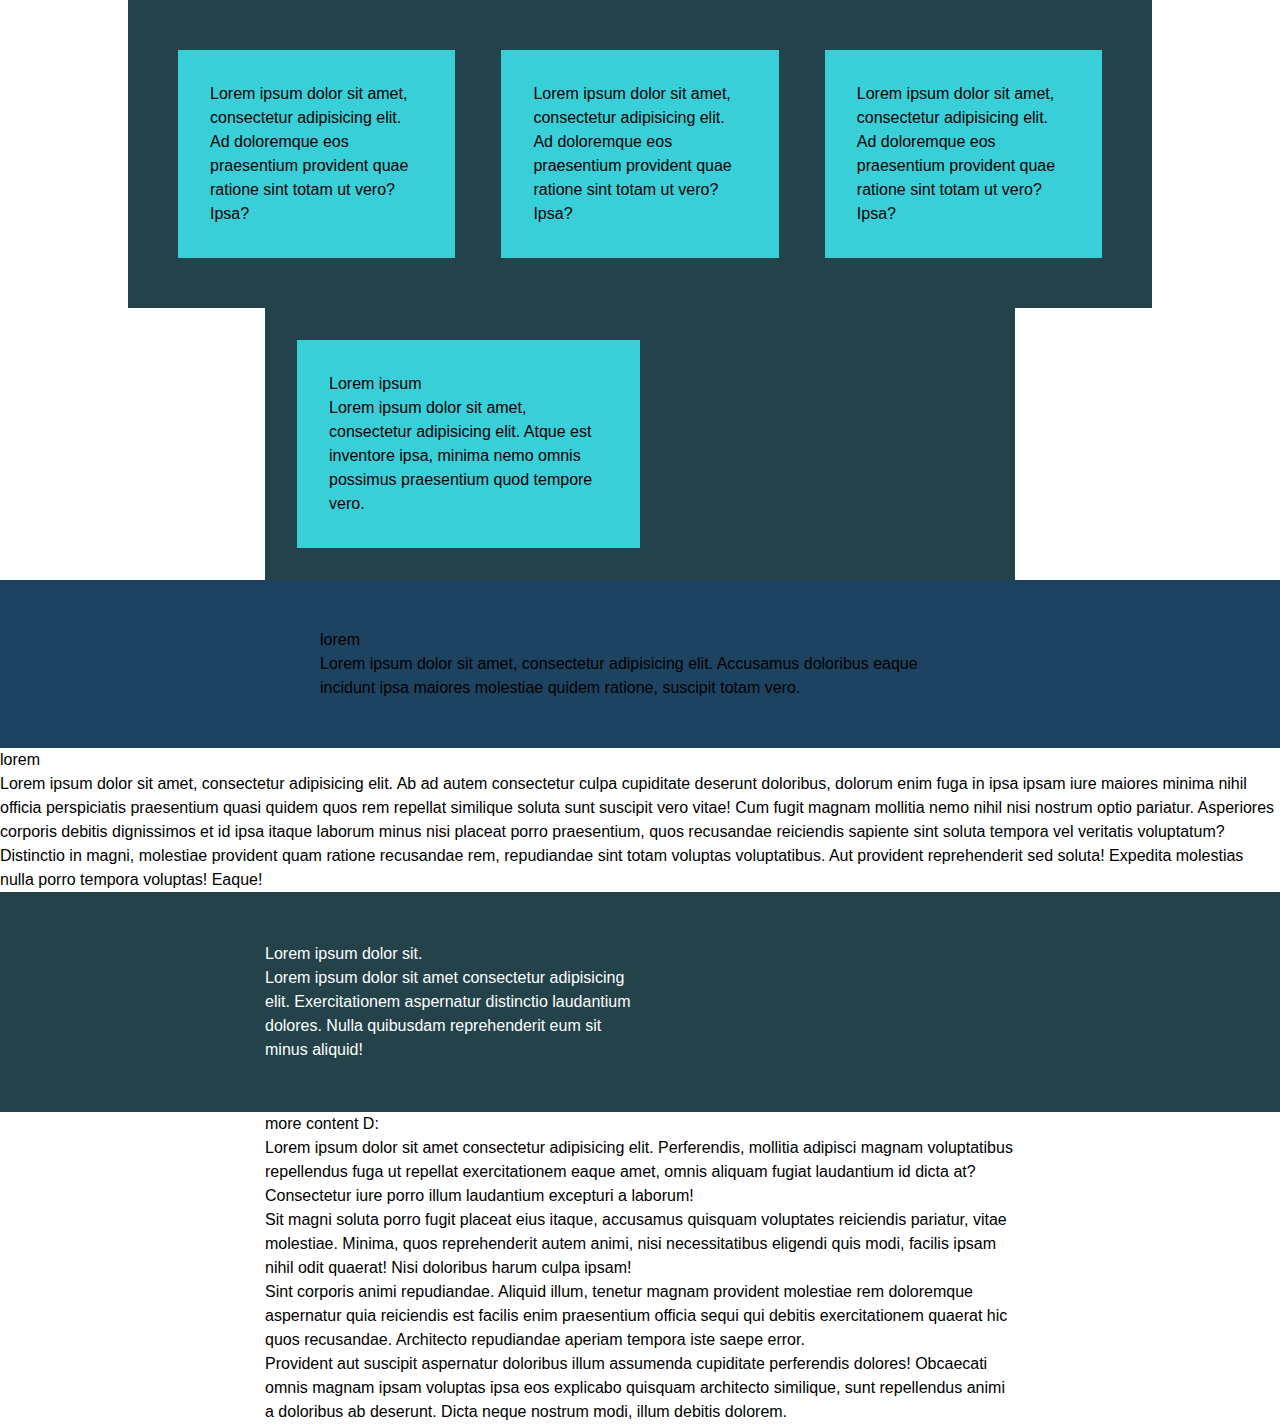
<file: index.html>
<!doctype html>
<html lang="en">
<head>
    <meta charset="UTF-8">
    <meta name="viewport"
          content="width=device-width, user-scalable=no, initial-scale=1.0, maximum-scale=1.0, minimum-scale=1.0">
    <meta http-equiv="X-UA-Compatible" content="ie=edge">
    <link rel="preconnect" href="https://fonts.googleapis.com">
    <link rel="preconnect" href="https://fonts.gstatic.com" crossorigin>
    <link href="https://fonts.googleapis.com/css2?family=Be+Vietnam+Pro:wght@400;500;700&display=swap" rel="stylesheet">
    <link rel="stylesheet" href="style.css">

    <title>Document</title>
</head>
<body>
<div class="parent">
    <div class="child">
        Lorem ipsum dolor sit amet, consectetur adipisicing elit. Ad doloremque eos praesentium provident quae ratione
        sint totam ut vero? Ipsa?
    </div>
    <div class="child">Lorem ipsum dolor sit amet, consectetur adipisicing elit. Ad doloremque eos praesentium provident
        quae ratione sint totam ut vero? Ipsa?
    </div>
    <div class="child">Lorem ipsum dolor sit amet, consectetur adipisicing elit. Ad doloremque eos praesentium provident
        quae ratione sint totam ut vero? Ipsa?
    </div>

</div>
<div class="container">
    <div class="card">
        <h1>Lorem ipsum</h1>
        <p>Lorem ipsum dolor sit amet, consectetur adipisicing elit. Atque est inventore ipsa, minima nemo omnis
            possimus praesentium quod tempore vero.</p>
    </div>
</div>

<div class="stretch">
    <div class="stretch_container">
        <h1>lorem</h1>
        <p>Lorem ipsum dolor sit amet, consectetur adipisicing elit. Accusamus doloribus eaque incidunt ipsa maiores
            molestiae quidem ratione, suscipit totam vero.</p>
    </div>
</div>
<div class="white">
    <h2>lorem</h2>
    <p>Lorem ipsum dolor sit amet, consectetur adipisicing elit. Ab ad autem consectetur culpa cupiditate deserunt
        doloribus, dolorum enim fuga in ipsa ipsam iure maiores minima nihil officia perspiciatis praesentium quasi
        quidem quos rem repellat similique soluta sunt suscipit vero vitae! Cum fugit magnam mollitia nemo nihil nisi
        nostrum optio pariatur. Asperiores corporis debitis dignissimos et id ipsa itaque laborum minus nisi placeat
        porro praesentium, quos recusandae reiciendis sapiente sint soluta tempora vel veritatis voluptatum? Distinctio
        in magni, molestiae provident quam ratione recusandae rem, repudiandae sint totam voluptas voluptatibus. Aut
        provident reprehenderit sed soluta! Expedita molestias nulla porro tempora voluptas! Eaque!</p>
</div>


<div class="container2">
    <div class="intro-content">
        <h1 class="half-width">Lorem ipsum dolor sit.</h1>
        <p class="half-width">
            Lorem ipsum dolor sit amet consectetur adipisicing elit.
            Exercitationem aspernatur distinctio laudantium dolores. Nulla
            quibusdam reprehenderit eum sit minus aliquid!
        </p>
    </div>
</div>

<div class="paragraph-container">
    <div class="paragraph-content">
        <h2 class=>more content D:</h2>
        <p>
            Lorem ipsum dolor sit amet consectetur adipisicing elit. Perferendis,
            mollitia adipisci magnam voluptatibus repellendus fuga ut repellat
            exercitationem eaque amet, omnis aliquam fugiat laudantium id dicta
            at? Consectetur iure porro illum laudantium excepturi a laborum!
        </p>
        <p>
            Sit magni soluta porro fugit placeat eius itaque, accusamus quisquam
            voluptates reiciendis pariatur, vitae molestiae. Minima, quos
            reprehenderit autem animi, nisi necessitatibus eligendi quis modi,
            facilis ipsam nihil odit quaerat! Nisi doloribus harum culpa ipsam!
        </p>
        <p>
            Sint corporis animi repudiandae. Aliquid illum, tenetur magnam
            provident molestiae rem doloremque aspernatur quia reiciendis est
            facilis enim praesentium officia sequi qui debitis exercitationem
            quaerat hic quos recusandae. Architecto repudiandae aperiam tempora
            iste saepe error.
        </p>
        <p>
            Provident aut suscipit aspernatur doloribus illum assumenda cupiditate
            perferendis dolores! Obcaecati omnis magnam ipsam voluptas ipsa eos
            explicabo quisquam architecto similique, sunt repellendus animi a
            doloribus ab deserunt. Dicta neque nostrum modi, illum debitis
            dolorem.
        </p>
    </div>
</div>

</body>
</html>
</file>
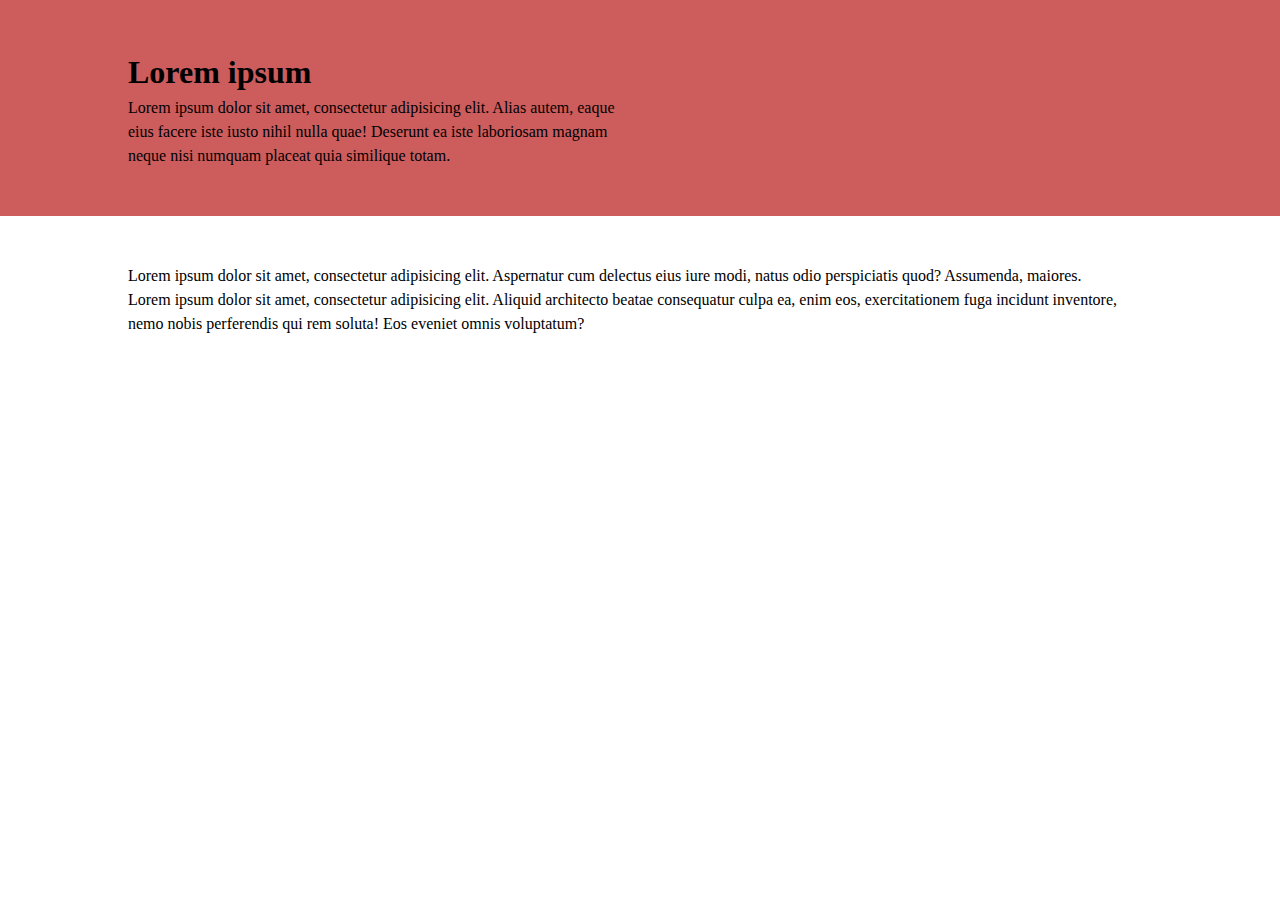
<file: about.html>
<!doctype html>
<html lang="en">
<head>
    <meta charset="UTF-8">
    <meta name="viewport"
          content="width=device-width, user-scalable=no, initial-scale=1.0, maximum-scale=1.0, minimum-scale=1.0">
    <meta http-equiv="X-UA-Compatible" content="ie=edge">
    <link rel="stylesheet" href="style_practice.css">
    <title>Document</title>
</head>
<body>
<div class="first_container">
    <div class="first_content">
        <h1 class="halfsies">Lorem ipsum</h1>
        <p class="halfsies">
            Lorem ipsum dolor sit amet, consectetur adipisicing elit. Alias autem, eaque eius facere iste iusto nihil
            nulla quae! Deserunt ea iste laboriosam magnam neque nisi numquam placeat quia similique totam.
        </p>
    </div>
</div>
<div class="second_container">
    <div class="second_content">
        <p>Lorem ipsum dolor sit amet, consectetur adipisicing elit. Aspernatur cum delectus eius iure modi, natus odio
            perspiciatis quod? Assumenda, maiores.</p>
        <p>Lorem ipsum dolor sit amet, consectetur adipisicing elit. Aliquid architecto beatae consequatur culpa ea,
            enim eos, exercitationem fuga incidunt inventore, nemo nobis perferendis qui rem soluta! Eos eveniet omnis
            voluptatum?</p>
    </div>
</div>
</body>
</html>
</file>
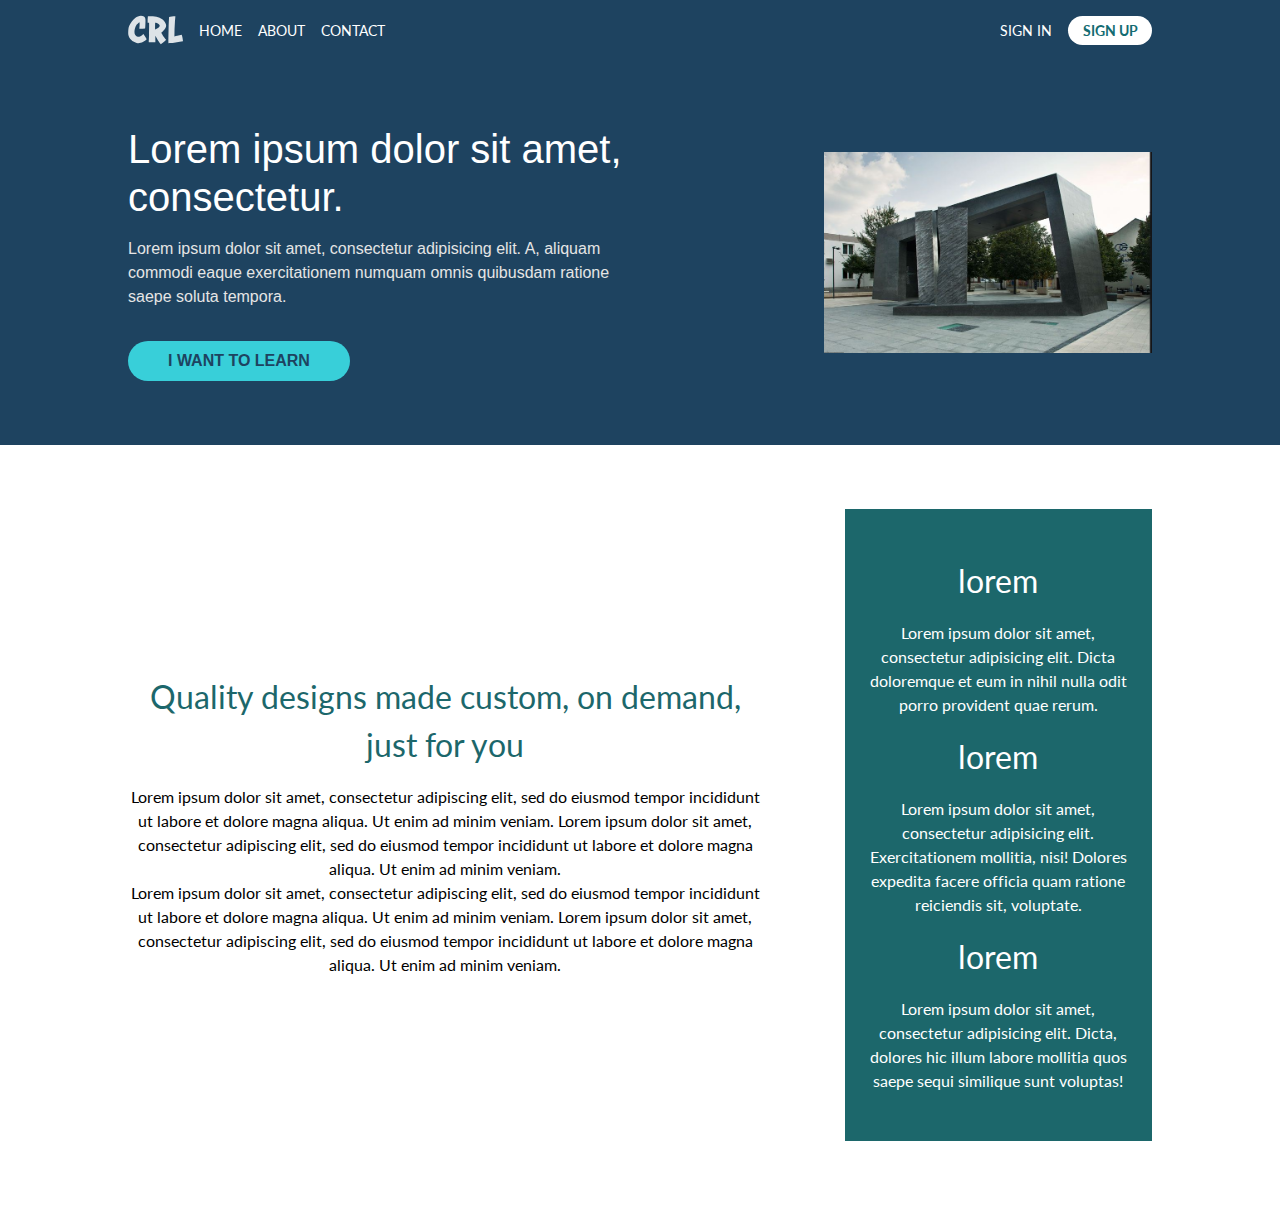
<file: landingpage.html>
<!doctype html>
<html lang="en">
<head>
    <meta charset="UTF-8">
    <meta name="viewport"
          content="width=device-width, user-scalable=no, initial-scale=1.0, maximum-scale=1.0, minimum-scale=1.0">
    <meta http-equiv="X-UA-Compatible" content="ie=edge">
    <link rel="preconnect" href="https://fonts.googleapis.com">
    <link rel="preconnect" href="https://fonts.gstatic.com" crossorigin>
    <link href="https://fonts.googleapis.com/css2?family=Lato&display=swap" rel="stylesheet">
    <link rel="stylesheet" href="style.css">
    <title>Document</title>
</head>
<body>
<header class="header">
    <div class="wrapper row">
    <a href="#" class="logo" >
        <img src="/img/logo.svg" alt="Logo">
    </a>
    <nav class="nav">

        <ul class="nav__list">
            <li class="nav__item"><a class="nav__link" href="#">Home</a></li>
            <li class="nav__item"><a class="nav__link" href="#">About</a></li>
            <li class="nav__item"><a class="nav__link" href="#">Contact</a></li>
        </ul>
        <ul class="nav__list">
            <li class="nav__item"><a class="nav__link" href="#">Sign in</a></li>
            <li class="nav__item "><a class="nav__link btn btn-small" href="#">Sign up</a></li>
        </ul>
    </nav>
    </div>
</header>
<div class="banner">
    <div class="wrapper row">
        <div class="banner__text">
            <h1 class="banner__title">Lorem ipsum dolor sit amet, consectetur.</h1>
            <p class="banner__paragraph">Lorem ipsum dolor sit amet, consectetur adipisicing elit. A, aliquam commodi
                eaque exercitationem numquam
                omnis
                quibusdam ratione saepe soluta tempora.</p>
            <button class="btn btn-large">I want to learn</button>
        </div>

        <div class="banner__image">
            <img src="kn.png" alt="banner image">
        </div>


    </div>

</div>
<main class="main-con row wrapper">

    <section class="two-par">
        <div class="column">
            <div class="col">
                <h2 class="two-col__title">Quality designs made custom, on demand, just for you</h2>
                <p>
                    Lorem ipsum dolor sit amet, consectetur adipiscing elit, sed do
                    eiusmod tempor incididunt ut labore et dolore magna aliqua. Ut enim
                    ad minim veniam. Lorem ipsum dolor sit amet, consectetur adipiscing
                    elit, sed do eiusmod tempor incididunt ut labore et dolore magna
                    aliqua. Ut enim ad minim veniam.
                </p>
                <p>
                    Lorem ipsum dolor sit amet, consectetur adipiscing elit, sed do
                    eiusmod tempor incididunt ut labore et dolore magna aliqua. Ut enim
                    ad minim veniam. Lorem ipsum dolor sit amet, consectetur adipiscing
                    elit, sed do eiusmod tempor incididunt ut labore et dolore magna
                    aliqua. Ut enim ad minim veniam.
            </div>
        </div>
    </section>


    <aside class="three-col column">


        <div class="col">
            <h3 class="three-col__title">lorem</h3>
            <p>Lorem ipsum dolor sit amet, consectetur adipisicing elit. Dicta doloremque et eum in nihil nulla odit
                porro provident quae rerum.</p>
        </div>
        <div class="col">
            <h3 class="three-col__title">lorem</h3>
            <p>Lorem ipsum dolor sit amet, consectetur adipisicing elit. Exercitationem mollitia, nisi! Dolores
                expedita facere officia quam ratione reiciendis sit, voluptate.</p></div>
        <div class="col">
            <h3 class="three-col__title">lorem</h3>
            <p>Lorem ipsum dolor sit amet, consectetur adipisicing elit. Dicta, dolores hic illum labore
                mollitia quos saepe sequi similique sunt voluptas!</p></div>
    </aside>


</main>
</body>
</html>
</file>
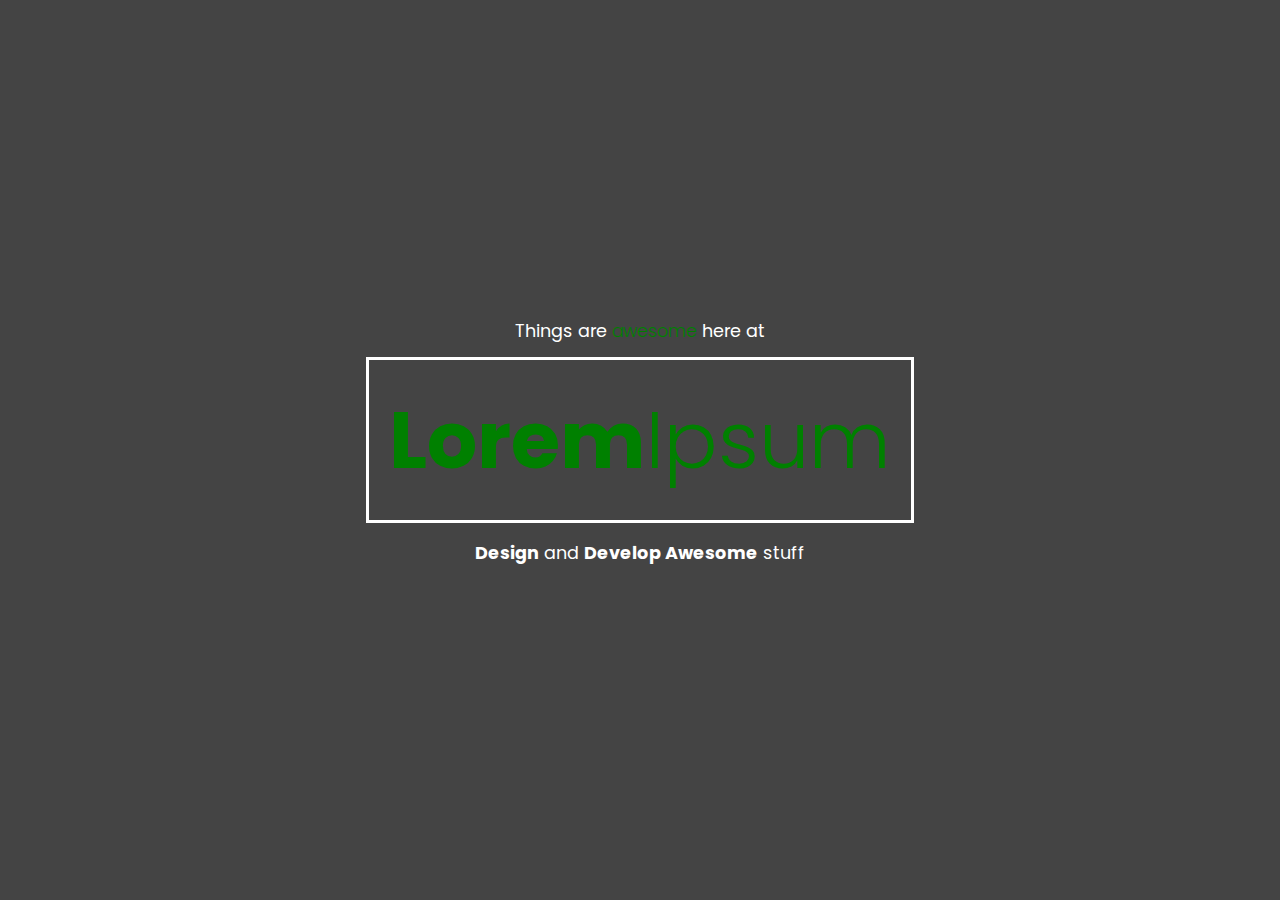
<file: practice.html>
<!doctype html>
<html lang="en">
<head>
    <meta charset="UTF-8">
    <meta name="viewport"
          content="width=device-width, user-scalable=no, initial-scale=1.0, maximum-scale=1.0, minimum-scale=1.0">
    <meta http-equiv="X-UA-Compatible" content="ie=edge">
    <link rel="stylesheet" href="practice.css">
    <title>Document</title>
</head>
<body>
<div class="banner">
    <p>Things are <span>awesome</span> here at</p>
    <h1>Lorem<span>Ipsum</span></h1>
    <p><strong>Design</strong> and <strong>Develop Awesome</strong> stuff</p>
</div>
</body>
</html>
</file>
<file: style.css>
:root {
    --clr-accent-400: hsl(12, 88%, 59%);
    --clr-accent-100: hsl(13, 100%, 96%);

    --clr-primary-400: hsl(228, 39%, 23%);

    --clr-neutral-100: hsl(232, 12%, 13%);
    --clr-neutral-900: hsl(0 0% 0%);

    --ff-primary: 'Be Vietnam Pro', sans-serif;

    --ff-body: var(--ff-primary);
    --ff-heading: var(--ff-primary);

    --fw-regular: 400;
    --fw-semi-bold: 500;
    --fw-bold: 700;

    --fs-300: .8125rem;
    --fs-400: .875rem;
    --fs-500: 0.9375rem;
    --fs-600: 1rem;
    --fs-700: 1.875rem;
    --fs-800: 2.5rem;
    --fs-900: 3.5rem;

    --fs-body: var(--fs-400);
    --fs-primary-heading: var(--fs-800);
    --fs-secondary-heading: var(--fs-700);
    --fs-nav: var(--fs-500);
    --fs-button: var(--fs-300);
}

@media (min-width: 50em) {
    :root {
        --fs-body: var(--fs-500);
        --fs-primary-heading: var(--fs-900);
        --fs-secondary-heading: var(--fs-800);

        --fs-nav: var(--fs-300);
    }
}


/* Box sizing rules */
*,
*::before,
*::after {
    box-sizing: border-box;
}

/* Remove default margin */
* {
    margin: 0;
    padding: 0;
    font: inherit;
}

/* Remove list styles on ul, ol elements with a list role, which suggests default styling will be removed */
ul[role='list'],
ol[role='list'] {
    list-style: none;
}

/* Set core root defaults */
html:focus-within {
    scroll-behavior: smooth;
}

html, body {
    height: 100%;
}

/* Set core body defaults */
body {
    min-height: 100vh;
    text-rendering: optimizeSpeed;
    line-height: 1.5;
    font-family: 'Lato', sans-serif;
}

/* A elements that don't have a class get default styles */
a:not([class]) {
    text-decoration-skip-ink: auto;
}

/* Make images easier to work with */
img,
picture,
svg {
    max-width: 100%;
    display: block;
}


/* Remove all animations, transitions and smooth scroll for people that prefer not to see them */
@media (prefers-reduced-motion: reduce) {
    html:focus-within {
        scroll-behavior: auto;
    }

    *,
    *::before,
    *::after {
        animation-duration: 0.01ms !important;
        animation-iteration-count: 1 !important;
        transition-duration: 0.01ms !important;
        scroll-behavior: auto !important;
    }
}

/* utility classes */

.text-primary-400 {
    color: var(--clr-primary-400);
}

.text-accent-400 {
    color: var(--clr-accent-400);
}

.text-accent-100 {
    color: var(--clr-accent-100);
}

.text-neutral-100 {
    color: var(--clr-neutral-100);
}

.text-neutral-900 {
    color: var(--clr-primary-400);
}

.bg-primary-400 {
    background-color: var(--clr-primary-400);
}

.bg-accent-400 {
    background-color: var(--clr-accent-400);
}

.bg-accent-100 {
    background-color: var(--clr-accent-100);
}

.bg-neutral-100 {
    background-color: var(--clr-neutral-100);
}

.bg-neutral-900 {
    background-color: var(--clr-primary-400);
}

.fw-bold {
    font-weight: var(--fw-bold);
}

.fw-semi-bold {
    font-weight: var(--fw-semi-bold);
}

.fw-regular {
    font-weight: var(--fw-regular);
}

.fs-primary-heading {
    font-size: var(--fs-primary-heading);
}

.fs-secondary-heading {
    font-size: var(--fs-secondary-heading);
}

.fs-300 {
    font-size: var(--fs-300);
}

.fs-400 {
    font-size: var(--fs-400);
}

.fs-500 {
    font-size: var(--fs-500);
}

.fs-600 {
    font-size: var(--fs-600);
}

.parent {
    background-color: #23424A;
    padding: 50px;
    width: 80%;
    margin: 0 auto;
    display: flex;
    justify-content: space-between;
}

@media (max-width: 900px) {
    .parent {
        flex-direction: column;
        gap: 1rem;
        align-items: center;
    }

    .card {
        margin: 0 auto;
    }
}

.child {
    background-color: #38CFD9;
    padding: 2rem;
    width: 30%;
}

@media (max-width: 900px) {
    .child {
        width: 80%;
    }
}

.container {
    background-color: #23424A;
    padding: 50px;
    width: 80%;
    margin: 0 auto;
    padding: 2rem;
    max-width: 750px;

}

.card {
    background-color: #38CFD9;
    padding: 2rem;
    width: 50%;
}

.stretch {
    background-color: #1e4360;
    padding: 3rem 0;
}

.stretch_container {
    margin: 0 auto;
    width: 50%;

}

.white2 {
    padding: 3rem 0;
    margin: 0 auto;
    width: 50%;
}

.container2 {
    width: 100%;
    background: #23424a;
    color: white;
    padding: 50px 0;
}

.intro-content,
.paragraph-content {
    margin: 0 auto;
    max-width: 750px;
    width: 80%;
}

.half-width {
    width: 50%;
}

.paragraph-container {
    width: 100%;
}

.banner {

    color: white;
    font-family: 'Roboto', sans-serif;
    background-color: #1e4360;
}

.wrapper {
    width: 80%;
    margin: 0 auto;
    max-width: 1100px;

}

.row {
    display: flex;
    gap: 1rem;
    align-items: center;
    justify-content: space-between;
}

.column {
    display: flex;
    flex-direction: column;
    gap: 1rem;
}

.two-par {
    text-align: left;
    width: 62%;

}

.col {

    width: 100%;
    text-align: center;
}

.btn {

    color: #1e4360;
    border: none;
    border-radius: 3rem;
    text-transform: uppercase;

    font-weight: bold;

    display: inline-block;
}

.btn-large {
    font-size: 16px;
    margin-top: 2rem;
    padding: 0.5rem 2.5rem;
    background-color: #38CFD9;
}



.btn:hover,
.btn:focus {
    opacity: .75;
}


.banner__text {
    width: 50%;
    padding: 4rem 0;

}

.banner__image {
    width: 32%;
}

.banner__title {
    font-size: 2.5rem;
    margin-bottom: 1rem;
    line-height: 1.2;
}

.banner__paragraph {
    color: #e5e5e5;
}

.two-col {
    color: white;
    background-color: #1c676b;
    text-align: center;

}


.two-col__title {
    color: #1c676b;
    font-size: 2rem;
    margin-bottom: 1rem;


}

.three-col {
    color: white;
    padding: 3rem 1rem;
    background-color: #1c676b;
    width: 30%;
}

.main-con {
    display: flex;
    justify-content: space-between;
    padding: 4rem 0;
}

.three-col__title {

    margin-bottom: 1rem;
    font-size: 2rem;
}
header {
    background-color: #1e4360;
    color: white;

}
.nav {
    width: 80%;
    margin: 0 auto;
    padding: 1rem 0;
    max-width: 1100px;
    display: flex;
    justify-content: space-between;
    flex-grow: 1;
    flex-shrink: 1;

}

.nav__list {
    display: flex;
    gap: 1rem;
    list-style: none;
    align-items: center;
    font-size: .9rem;

}

.nav__link{
    text-decoration: none;
    color: #fff;
    text-transform: uppercase;
}

.btn-small {
    background: #fff;
    color: #136c72;
    padding: 0.25em 1em;
    border-radius: 10em;

}
</file>
<file: style_practice.css>
/* Box sizing rules */
*,
*::before,
*::after {
    box-sizing: border-box;
}

/* Remove default margin */
body,
h1,
h2,
h3,
h4,
p,
figure,
blockquote,
dl,
dd {
    margin: 0;
}

/* Remove list styles on ul, ol elements with a list role, which suggests default styling will be removed */
ul[role='list'],
ol[role='list'] {
    list-style: none;
}

/* Set core root defaults */
html:focus-within {
    scroll-behavior: smooth;
}

/* Set core body defaults */
body {
    min-height: 100vh;
    text-rendering: optimizeSpeed;
    line-height: 1.5;
}

/* A elements that don't have a class get default styles */
a:not([class]) {
    text-decoration-skip-ink: auto;
}

/* Make images easier to work with */
img,
picture {
    max-width: 100%;
    display: block;
}

/* Inherit fonts for inputs and buttons */
input,
button,
textarea,
select {
    font: inherit;
}

/* Remove all animations, transitions and smooth scroll for people that prefer not to see them */
@media (prefers-reduced-motion: reduce) {
    html:focus-within {
        scroll-behavior: auto;
    }

    *,
    *::before,
    *::after {
        animation-duration: 0.01ms !important;
        animation-iteration-count: 1 !important;
        transition-duration: 0.01ms !important;
        scroll-behavior: auto !important;
    }
}

.first_container {
    width: 100%;
    background-color: indianred;


}

.second_container {
    width: 100%;
}

.first_content,
.second_content{
    padding: 3rem 0;
    width: 80%;
    margin: 0 auto;
}

.halfsies {
    width: 50%;
}
</file>
<file: practice.css>
@import url('https://fonts.googleapis.com/css?family=Poppins:300,600');

/* Box sizing rules */
*,
*::before,
*::after {
    box-sizing: border-box;
}

/* Remove default margin */
body,
h1,
h2,
h3,
h4,
p,
figure,
blockquote,
dl,
dd {
    margin: 0;
}

/* Remove list styles on ul, ol elements with a list role, which suggests default styling will be removed */
ul[role='list'],
ol[role='list'] {
    list-style: none;
}

/* Set core root defaults */
html:focus-within {
    scroll-behavior: smooth;
}

/* Set core body defaults */
body {
    min-height: 100vh;
    text-rendering: optimizeSpeed;
    line-height: 1.5;
}

/* A elements that don't have a class get default styles */
a:not([class]) {
    text-decoration-skip-ink: auto;
}

/* Make images easier to work with */
img,
picture {
    max-width: 100%;
    display: block;
}

/* Inherit fonts for inputs and buttons */
input,
button,
textarea,
select {
    font: inherit;
}

/* Remove all animations, transitions and smooth scroll for people that prefer not to see them */
@media (prefers-reduced-motion: reduce) {
    html:focus-within {
        scroll-behavior: auto;
    }

    *,
    *::before,
    *::after {
        animation-duration: 0.01ms !important;
        animation-iteration-count: 1 !important;
        transition-duration: 0.01ms !important;
        scroll-behavior: auto !important;
    }
}

body {
    font-family: 'Poppins', sans-serif;
    color: #FFF;
    font-size: 1.1rem;
}


.banner {
    background-color: #444;
    background-image: url(//unsplash.it/1000/500);
    height: 100vh;
    background-blend-mode: multiply;
    background-size: cover;
    display: flex;
    justify-content: center;
    align-items: center;
    flex-direction: column;

}

h1 {
    outline: 3px solid white;
    outline-offset: .25em;
    font-size: 5rem;
    margin: 0.25em 0 0.5em;
    color: green;
}


span {
    color: green;
    font-weight: 300;
}

p {
    margin-bottom: 1rem;
}
</file>
